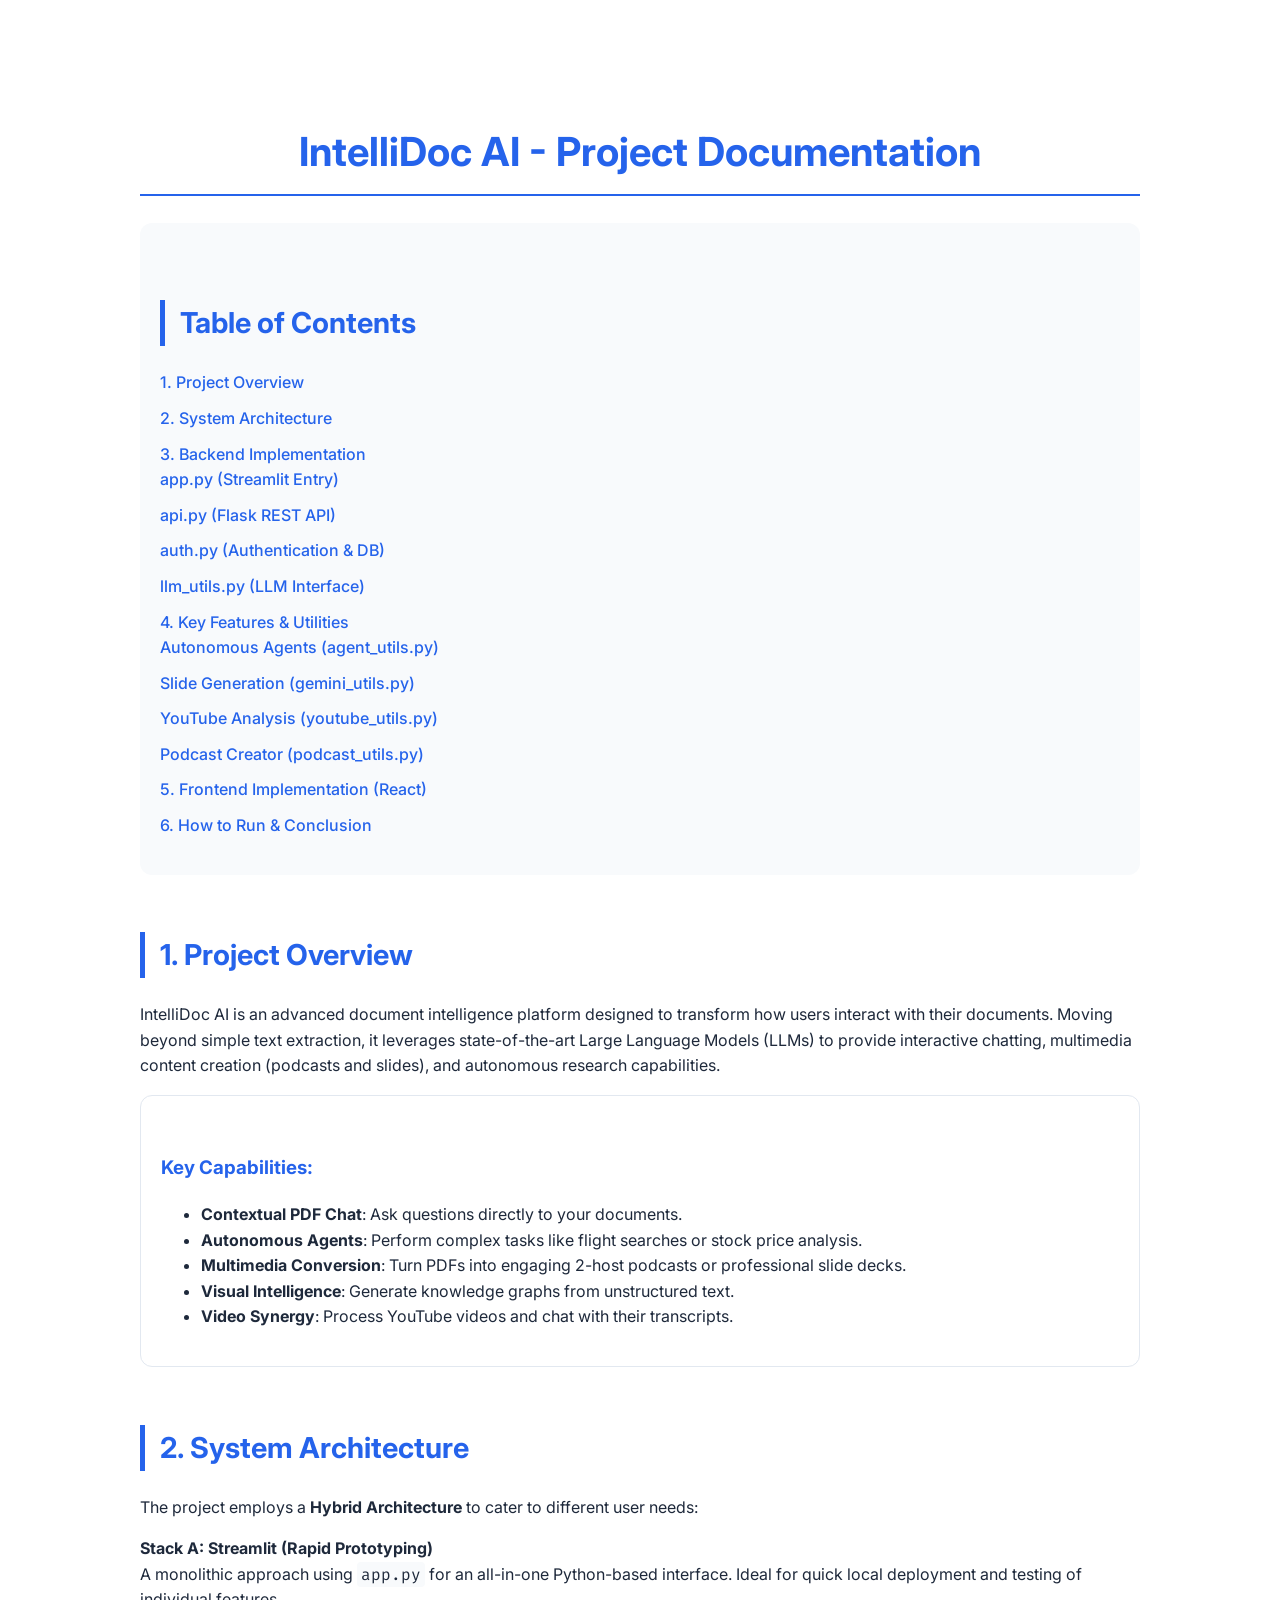
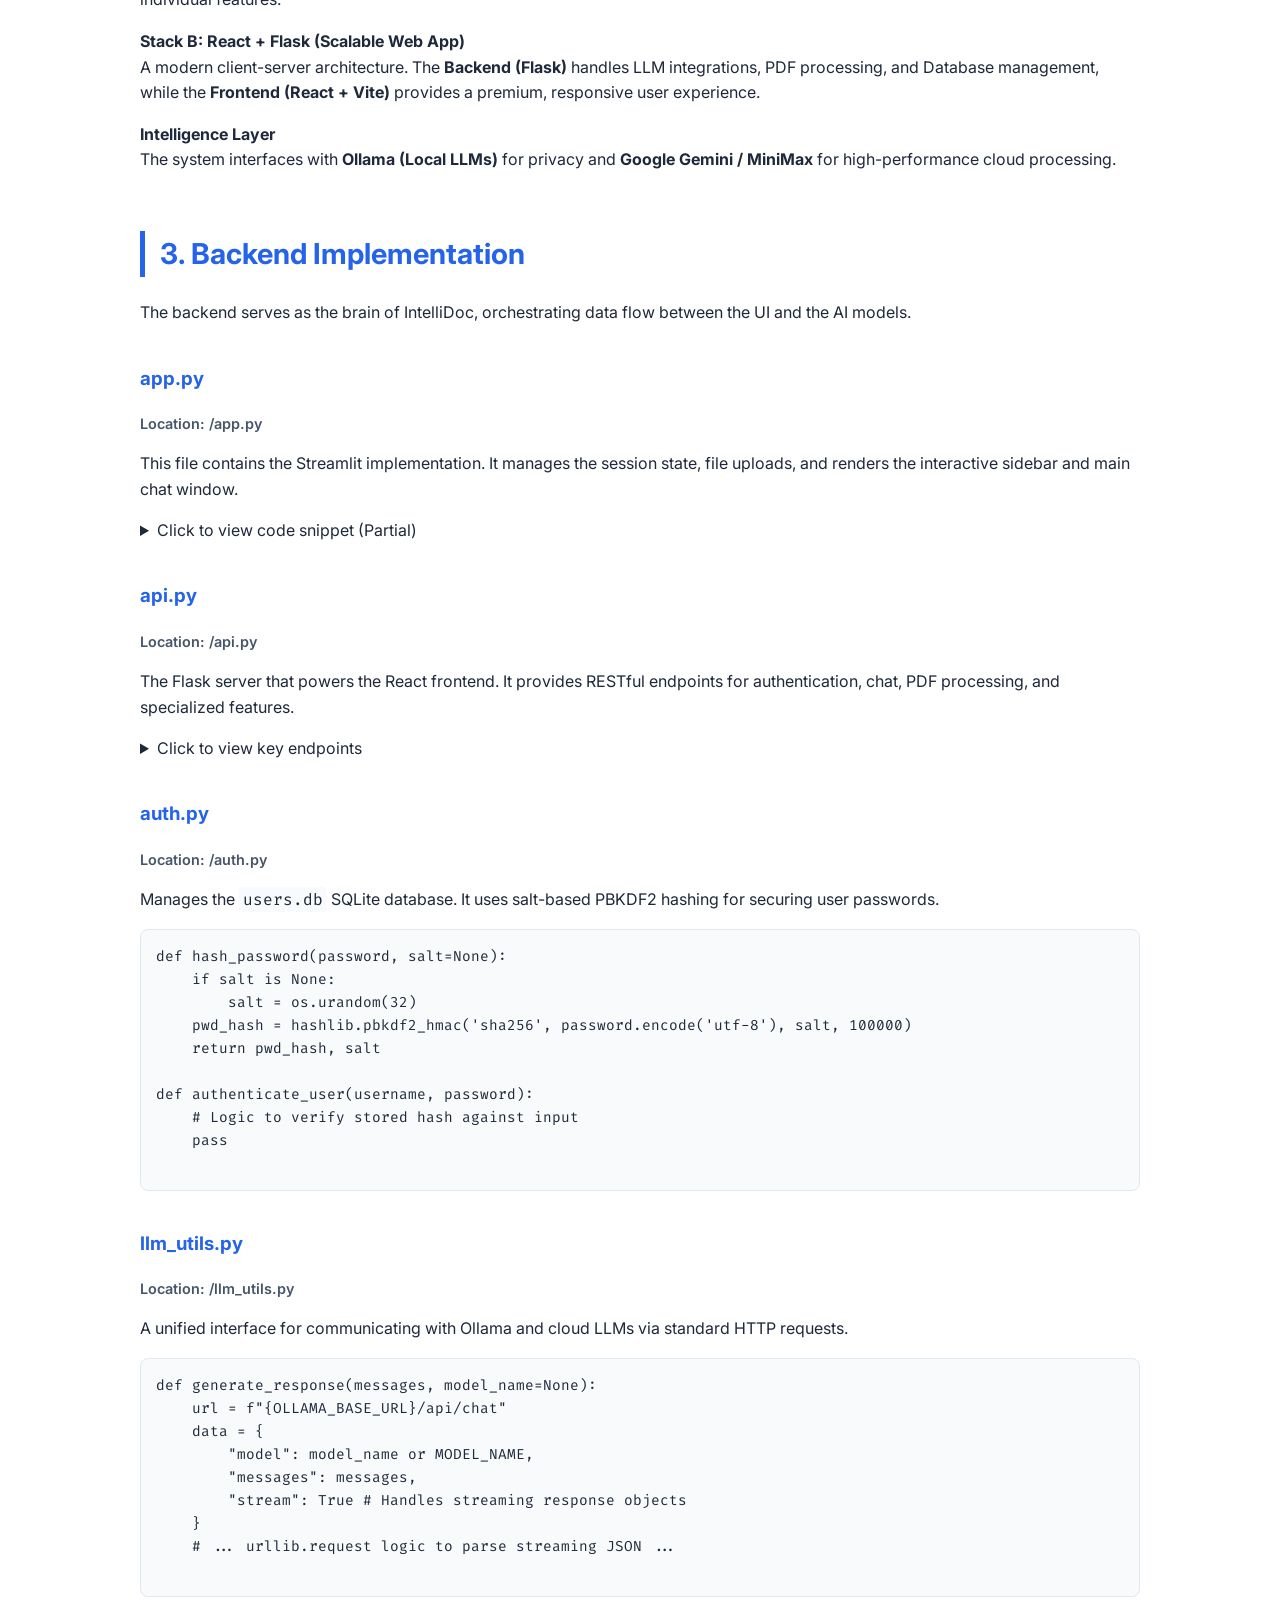
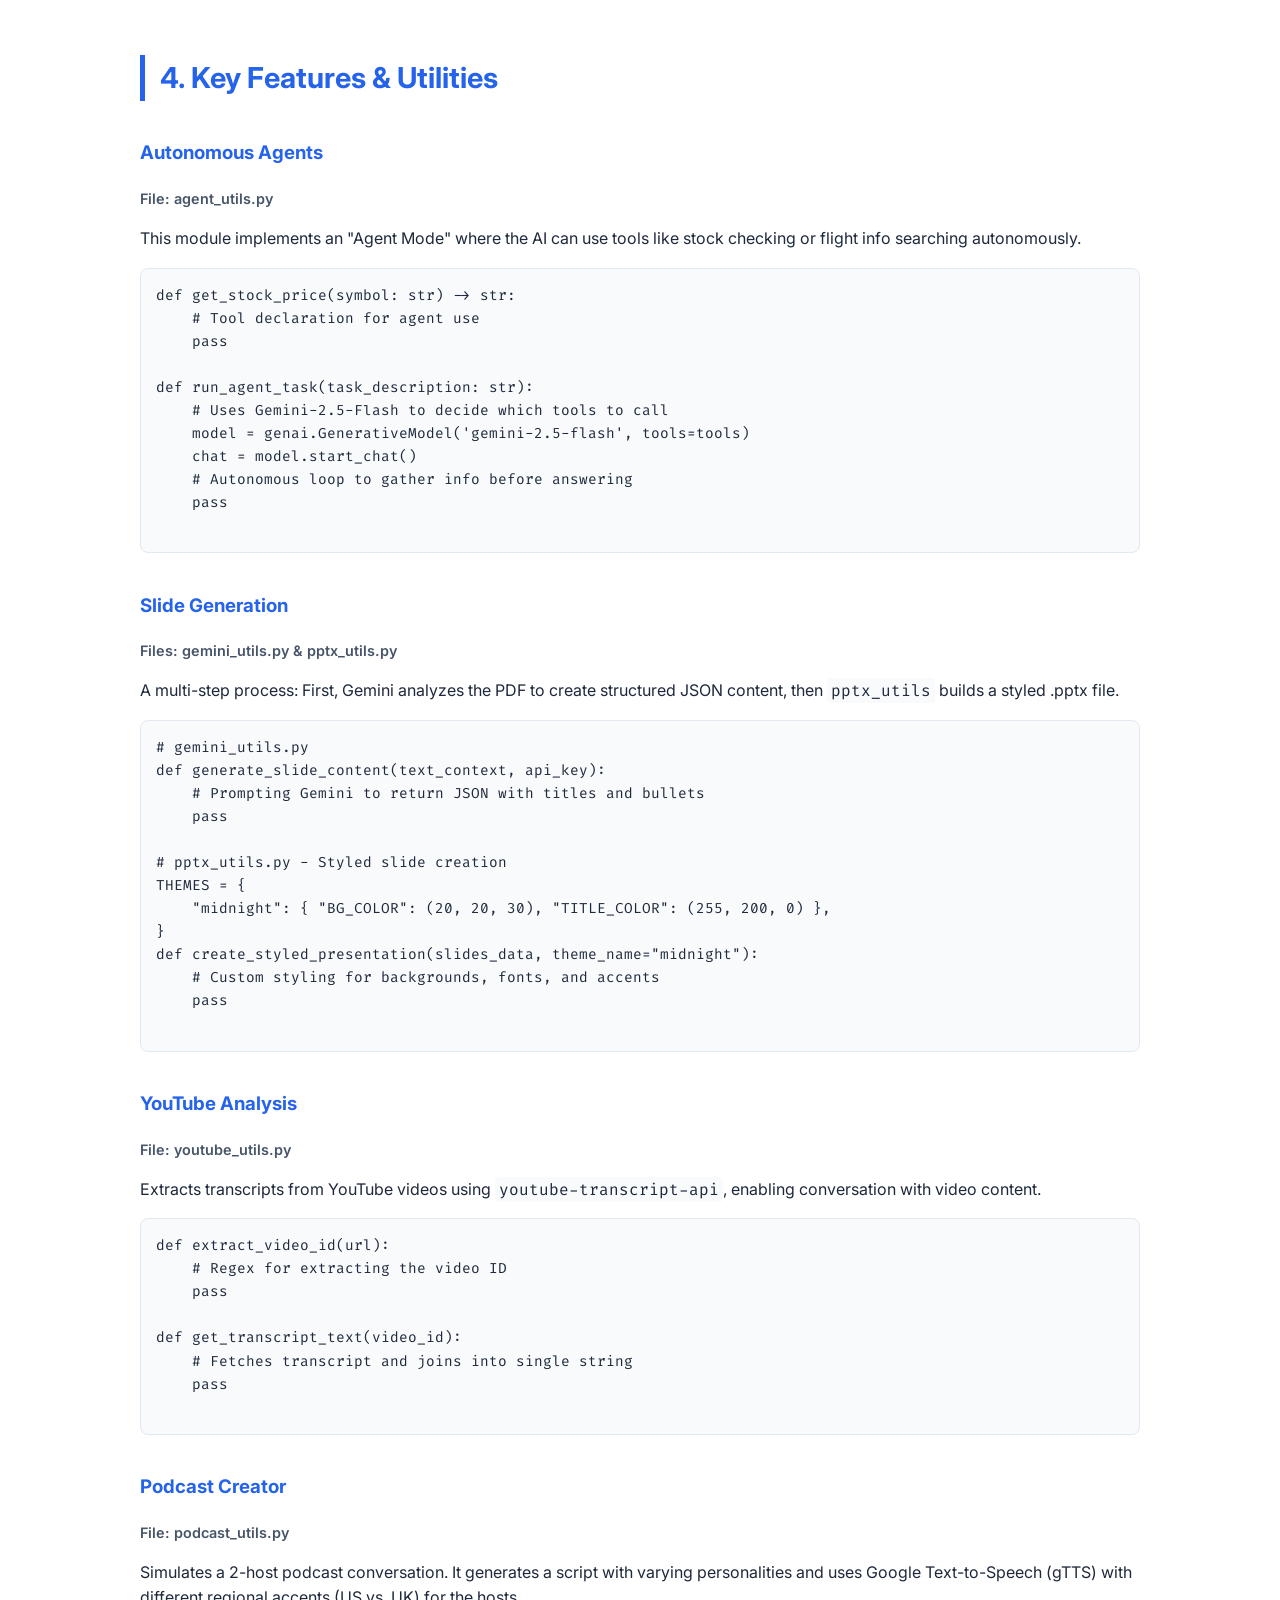
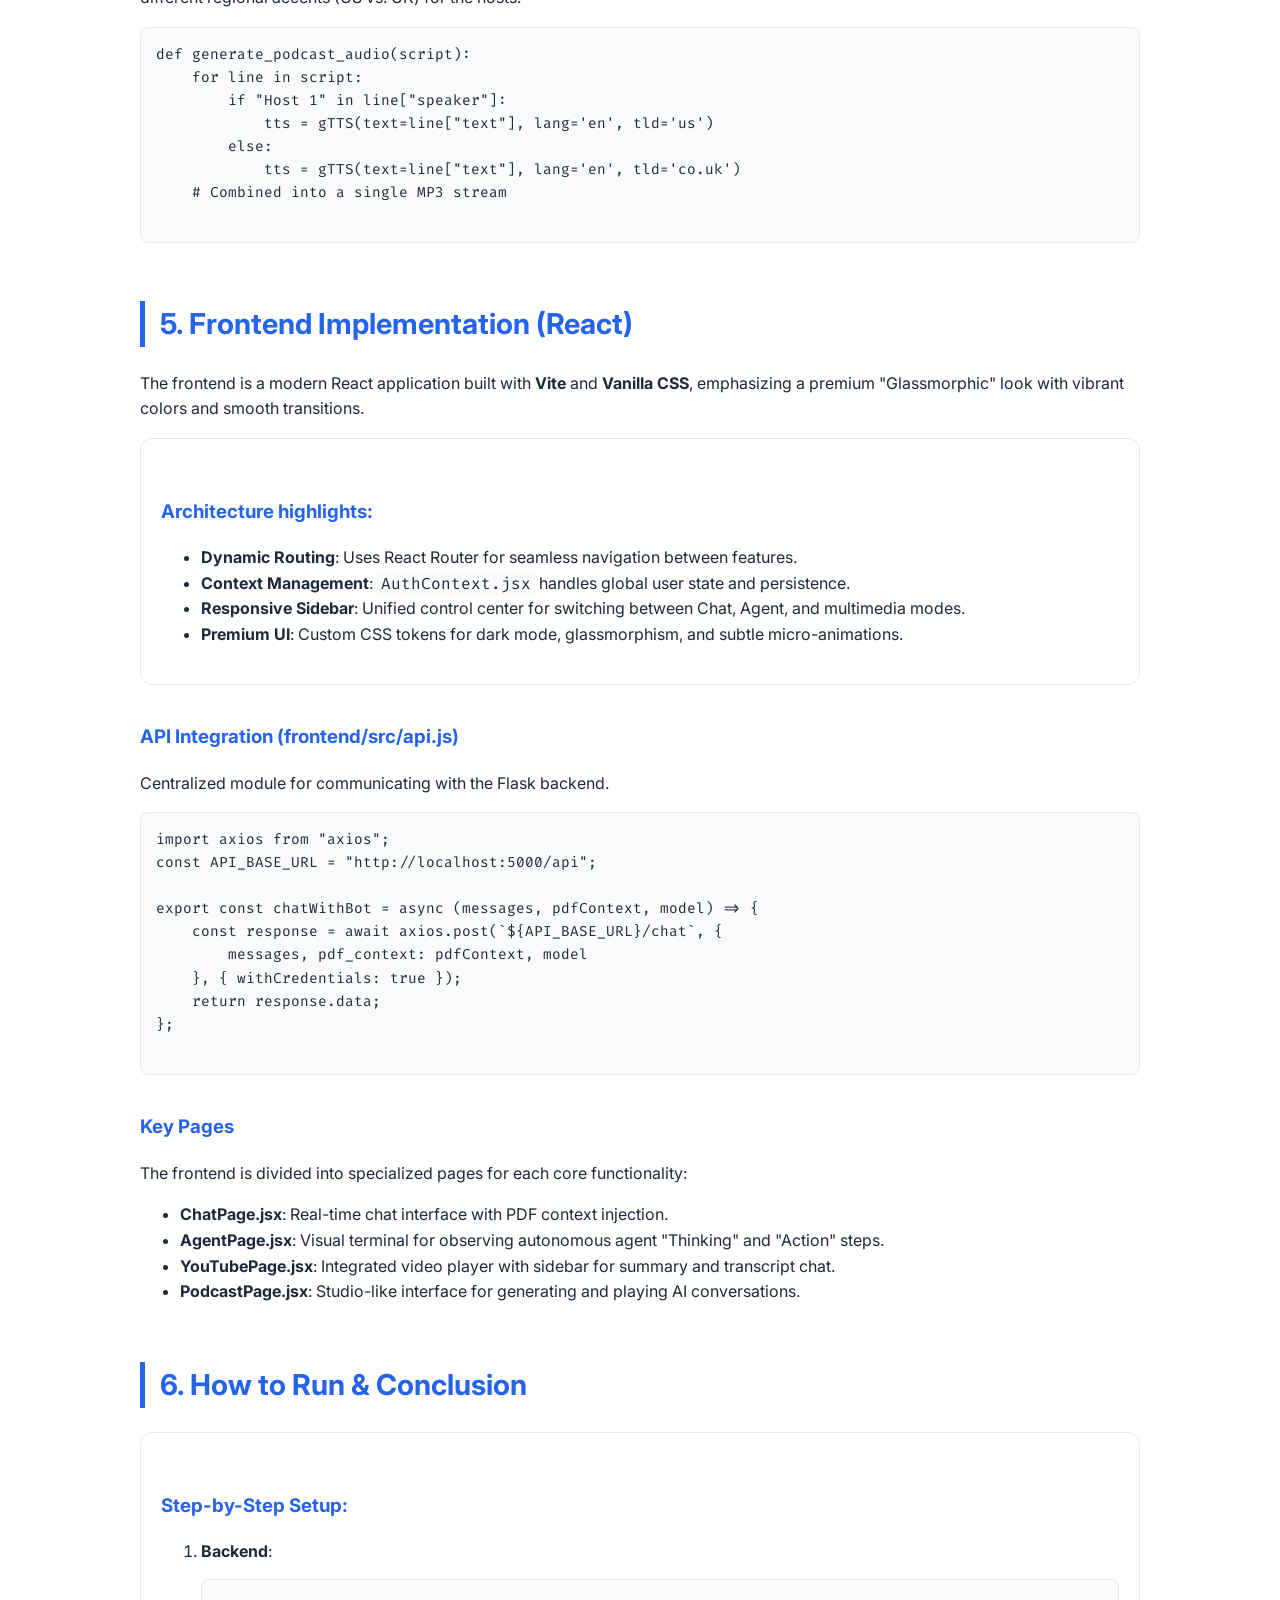
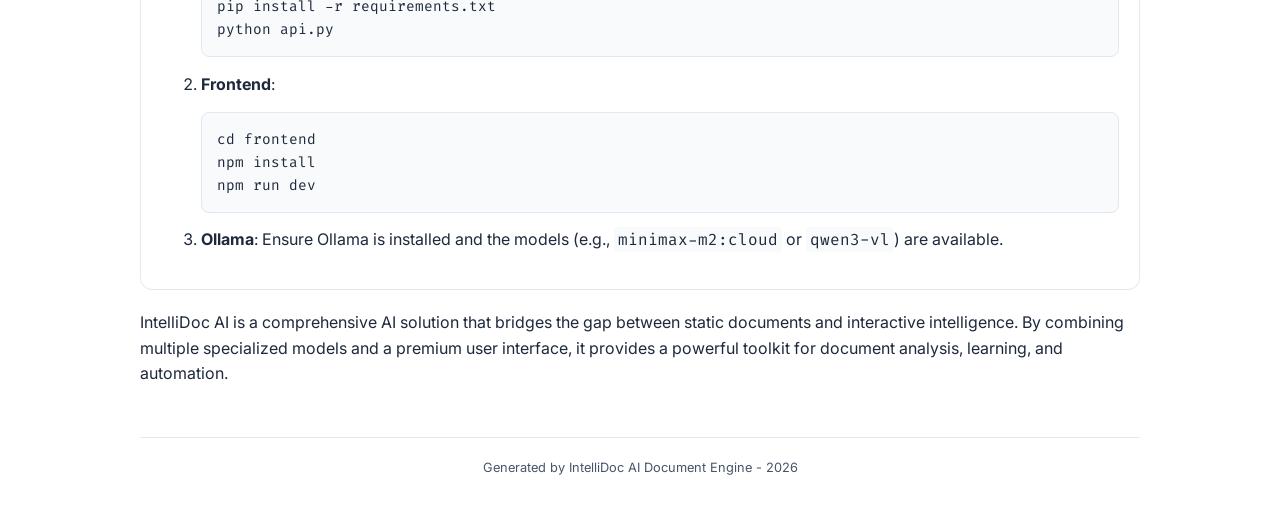
<file: PROJECT_EXPLANATION.html>
<!DOCTYPE html>
<html lang="en">
<head>
    <meta charset="UTF-8">
    <meta name="viewport" content="width=device-width, initial-scale=1.0">
    <title>IntelliDoc AI - Project Documentation</title>
    <link href="https://fonts.googleapis.com/css2?family=Inter:wght@300;400;600;700&family=Fira+Code:wght@400;500&display=swap" rel="stylesheet">
    <style>
        :root {
            --primary: #2563eb;
            --secondary: #475569;
            --accent: #10b981;
            --bg: #ffffff;
            --text: #1e293b;
            --code-bg: #f8fafc;
            --border: #e2e8f0;
        }
        @media (prefers-color-scheme: dark) {
            :root {
                --bg: #0f172a;
                --text: #f1f5f9;
                --code-bg: #1e293b;
                --border: #334155;
            }
        }
        body {
            font-family: 'Inter', sans-serif;
            line-height: 1.6;
            color: var(--text);
            background-color: var(--bg);
            max-width: 1000px;
            margin: 0 auto;
            padding: 40px 20px;
        }
        h1, h2, h3, h4 {
            color: var(--primary);
            margin-top: 2em;
        }
        h1 { font-size: 2.5em; text-align: center; border-bottom: 2px solid var(--primary); padding-bottom: 10px; }
        h2 { font-size: 1.8em; border-left: 5px solid var(--primary); padding-left: 15px; }
        pre {
            background: var(--code-bg);
            border: 1px solid var(--border);
            padding: 15px;
            border-radius: 8px;
            overflow-x: auto;
            font-family: 'Fira Code', monospace;
            font-size: 0.9em;
        }
        code { font-family: 'Fira Code', monospace; background: var(--code-bg); padding: 2px 4px; border-radius: 4px; }
        .feature-card {
            border: 1px solid var(--border);
            padding: 20px;
            border-radius: 12px;
            margin-bottom: 20px;
        }
        .file-path { color: var(--secondary); font-weight: 600; font-size: 0.9em; margin-bottom: 10px; display: block; }
        .toc {
            background: var(--code-bg);
            padding: 20px;
            border-radius: 12px;
            margin-bottom: 40px;
        }
        .toc ul { list-style: none; padding-left: 0; }
        .toc li { margin-bottom: 10px; }
        .toc a { color: var(--primary); text-decoration: none; font-weight: 500; }
        .toc a:hover { text-decoration: underline; }
        .badge {
            display: inline-block;
            padding: 4px 12px;
            border-radius: 20px;
            font-size: 0.8em;
            font-weight: 600;
            margin-right: 10px;
            background: var(--primary);
            color: white;
        }
        .page-break { page-break-before: always; }
    </style>
</head>
<body>

    <h1>IntelliDoc AI - Project Documentation</h1>
    
    <div class="toc">
        <h2>Table of Contents</h2>
        <ul>
            <li><a href="#overview">1. Project Overview</a></li>
            <li><a href="#architecture">2. System Architecture</a></li>
            <li><a href="#backend">3. Backend Implementation</a>
                <ul>
                    <li><a href="#app-py">app.py (Streamlit Entry)</a></li>
                    <li><a href="#api-py">api.py (Flask REST API)</a></li>
                    <li><a href="#auth-py">auth.py (Authentication & DB)</a></li>
                    <li><a href="#llm-utils">llm_utils.py (LLM Interface)</a></li>
                </ul>
            </li>
            <li><a href="#features">4. Key Features & Utilities</a>
                <ul>
                    <li><a href="#agent">Autonomous Agents (agent_utils.py)</a></li>
                    <li><a href="#slides">Slide Generation (gemini_utils.py)</a></li>
                    <li><a href="#youtube">YouTube Analysis (youtube_utils.py)</a></li>
                    <li><a href="#podcast">Podcast Creator (podcast_utils.py)</a></li>
                </ul>
            </li>
            <li><a href="#frontend">5. Frontend Implementation (React)</a></li>
            <li><a href="#conclusion">6. How to Run & Conclusion</a></li>
        </ul>
    </div>

    <section id="overview">
        <h2>1. Project Overview</h2>
        <p>
            IntelliDoc AI is an advanced document intelligence platform designed to transform how users interact with their documents. 
            Moving beyond simple text extraction, it leverages state-of-the-art Large Language Models (LLMs) to provide interactive chatting, 
            multimedia content creation (podcasts and slides), and autonomous research capabilities.
        </p>
        <div class="feature-card">
            <h3>Key Capabilities:</h3>
            <ul>
                <li><strong>Contextual PDF Chat</strong>: Ask questions directly to your documents.</li>
                <li><strong>Autonomous Agents</strong>: Perform complex tasks like flight searches or stock price analysis.</li>
                <li><strong>Multimedia Conversion</strong>: Turn PDFs into engaging 2-host podcasts or professional slide decks.</li>
                <li><strong>Visual Intelligence</strong>: Generate knowledge graphs from unstructured text.</li>
                <li><strong>Video Synergy</strong>: Process YouTube videos and chat with their transcripts.</li>
            </ul>
        </div>
    </section>

    <section id="architecture">
        <h2>2. System Architecture</h2>
        <p>
            The project employs a <strong>Hybrid Architecture</strong> to cater to different user needs:
        </p>
        <p>
            <strong>Stack A: Streamlit (Rapid Prototyping)</strong><br>
            A monolithic approach using <code>app.py</code> for an all-in-one Python-based interface. 
            Ideal for quick local deployment and testing of individual features.
        </p>
        <p>
            <strong>Stack B: React + Flask (Scalable Web App)</strong><br>
            A modern client-server architecture. The <strong>Backend (Flask)</strong> handles LLM integrations, 
            PDF processing, and Database management, while the <strong>Frontend (React + Vite)</strong> provides 
            a premium, responsive user experience.
        </p>
        <p>
            <strong>Intelligence Layer</strong><br>
            The system interfaces with <strong>Ollama (Local LLMs)</strong> for privacy and <strong>Google Gemini / MiniMax</strong> 
            for high-performance cloud processing.
        </p>
    </section>

    <div class="page-break"></div>

    <section id="backend">
        <h2>3. Backend Implementation</h2>
        <p>The backend serves as the brain of IntelliDoc, orchestrating data flow between the UI and the AI models.</p>

        <h3 id="app-py">app.py</h3>
        <span class="file-path">Location: /app.py</span>
        <p>This file contains the Streamlit implementation. It manages the session state, file uploads, and renders the interactive sidebar and main chat window.</p>
        <details>
            <summary>Click to view code snippet (Partial)</summary>
            <pre>
import streamlit as st
from pypdf import PdfReader
import auth
from llm_utils import generate_response

st.set_page_config(page_title="IntelliDoc AI")

# PDF Text Extraction logic
def extract_pdf_text(uploaded_files):
    text = ""
    for uploaded_file in uploaded_files:
        reader = PdfReader(uploaded_file)
        for page in reader.pages:
            text += page.extract_text() + "\n"
    return text

# Main App Loop
if st.session_state.user:
    st.title("💬 Chatbot")
    uploaded_pdfs = st.sidebar.file_uploader("Upload PDFs", type=["pdf"])
    # ... logic for handling chat and features ...
            </pre>
        </details>

        <h3 id="api-py">api.py</h3>
        <span class="file-path">Location: /api.py</span>
        <p>The Flask server that powers the React frontend. It provides RESTful endpoints for authentication, chat, PDF processing, and specialized features.</p>
        <details>
            <summary>Click to view key endpoints</summary>
            <pre>
@app.route("/api/chat", methods=["POST"])
def chat():
    # Handles user messages and PDF context
    # Calls generate_response from llm_utils
    pass

@app.route("/api/slides", methods=["POST"])
def slides():
    # Triggers Gemini slide generation and PPTX creation
    pass

@app.route("/api/upload-pdf", methods=["POST"])
def upload_pdf():
    # Extracts text from uploaded files using pypdf
    pass
            </pre>
        </details>

        <h3 id="auth-py">auth.py</h3>
        <span class="file-path">Location: /auth.py</span>
        <p>Manages the <code>users.db</code> SQLite database. It uses salt-based PBKDF2 hashing for securing user passwords.</p>
        <pre>
def hash_password(password, salt=None):
    if salt is None:
        salt = os.urandom(32)
    pwd_hash = hashlib.pbkdf2_hmac('sha256', password.encode('utf-8'), salt, 100000)
    return pwd_hash, salt

def authenticate_user(username, password):
    # Logic to verify stored hash against input
    pass
        </pre>

        <h3 id="llm-utils">llm_utils.py</h3>
        <span class="file-path">Location: /llm_utils.py</span>
        <p>A unified interface for communicating with Ollama and cloud LLMs via standard HTTP requests.</p>
        <pre>
def generate_response(messages, model_name=None):
    url = f"{OLLAMA_BASE_URL}/api/chat"
    data = {
        "model": model_name or MODEL_NAME,
        "messages": messages,
        "stream": True # Handles streaming response objects
    }
    # ... urllib.request logic to parse streaming JSON ...
        </pre>
    </section>

    <div class="page-break"></div>

    <section id="features">
        <h2>4. Key Features & Utilities</h2>
        
        <h3 id="agent">Autonomous Agents</h3>
        <span class="file-path">File: agent_utils.py</span>
        <p>This module implements an "Agent Mode" where the AI can use tools like stock checking or flight info searching autonomously.</p>
        <pre>
def get_stock_price(symbol: str) -> str:
    # Tool declaration for agent use
    pass

def run_agent_task(task_description: str):
    # Uses Gemini-2.5-Flash to decide which tools to call
    model = genai.GenerativeModel('gemini-2.5-flash', tools=tools)
    chat = model.start_chat()
    # Autonomous loop to gather info before answering
    pass
        </pre>

        <h3 id="slides">Slide Generation</h3>
        <span class="file-path">Files: gemini_utils.py & pptx_utils.py</span>
        <p>A multi-step process: First, Gemini analyzes the PDF to create structured JSON content, then <code>pptx_utils</code> builds a styled .pptx file.</p>
        <pre>
# gemini_utils.py
def generate_slide_content(text_context, api_key):
    # Prompting Gemini to return JSON with titles and bullets
    pass

# pptx_utils.py - Styled slide creation
THEMES = {
    "midnight": { "BG_COLOR": (20, 20, 30), "TITLE_COLOR": (255, 200, 0) },
}
def create_styled_presentation(slides_data, theme_name="midnight"):
    # Custom styling for backgrounds, fonts, and accents
    pass
        </pre>

        <h3 id="youtube">YouTube Analysis</h3>
        <span class="file-path">File: youtube_utils.py</span>
        <p>Extracts transcripts from YouTube videos using <code>youtube-transcript-api</code>, enabling conversation with video content.</p>
        <pre>
def extract_video_id(url):
    # Regex for extracting the video ID
    pass

def get_transcript_text(video_id):
    # Fetches transcript and joins into single string
    pass
        </pre>

        <h3 id="podcast">Podcast Creator</h3>
        <span class="file-path">File: podcast_utils.py</span>
        <p>Simulates a 2-host podcast conversation. It generates a script with varying personalities and uses Google Text-to-Speech (gTTS) with different regional accents (US vs. UK) for the hosts.</p>
        <pre>
def generate_podcast_audio(script):
    for line in script:
        if "Host 1" in line["speaker"]:
            tts = gTTS(text=line["text"], lang='en', tld='us')
        else:
            tts = gTTS(text=line["text"], lang='en', tld='co.uk')
    # Combined into a single MP3 stream
        </pre>
    </section>

    <div class="page-break"></div>

    <section id="frontend">
        <h2>5. Frontend Implementation (React)</h2>
        <p>The frontend is a modern React application built with <strong>Vite</strong> and <strong>Vanilla CSS</strong>, emphasizing a premium "Glassmorphic" look with vibrant colors and smooth transitions.</p>
        
        <div class="feature-card">
            <h3>Architecture highlights:</h3>
            <ul>
                <li><strong>Dynamic Routing</strong>: Uses React Router for seamless navigation between features.</li>
                <li><strong>Context Management</strong>: <code>AuthContext.jsx</code> handles global user state and persistence.</li>
                <li><strong>Responsive Sidebar</strong>: Unified control center for switching between Chat, Agent, and multimedia modes.</li>
                <li><strong>Premium UI</strong>: Custom CSS tokens for dark mode, glassmorphism, and subtle micro-animations.</li>
            </ul>
        </div>

        <h3>API Integration (frontend/src/api.js)</h3>
        <p>Centralized module for communicating with the Flask backend.</p>
        <pre>
import axios from "axios";
const API_BASE_URL = "http://localhost:5000/api";

export const chatWithBot = async (messages, pdfContext, model) => {
    const response = await axios.post(`${API_BASE_URL}/chat`, {
        messages, pdf_context: pdfContext, model
    }, { withCredentials: true });
    return response.data;
};
        </pre>

        <h3>Key Pages</h3>
        <p>The frontend is divided into specialized pages for each core functionality:</p>
        <ul>
            <li><strong>ChatPage.jsx</strong>: Real-time chat interface with PDF context injection.</li>
            <li><strong>AgentPage.jsx</strong>: Visual terminal for observing autonomous agent "Thinking" and "Action" steps.</li>
            <li><strong>YouTubePage.jsx</strong>: Integrated video player with sidebar for summary and transcript chat.</li>
            <li><strong>PodcastPage.jsx</strong>: Studio-like interface for generating and playing AI conversations.</li>
        </ul>
    </section>

    <div class="page-break"></div>

    <section id="conclusion">
        <h2>6. How to Run & Conclusion</h2>
        <div class="feature-card">
            <h3>Step-by-Step Setup:</h3>
            <ol>
                <li><strong>Backend</strong>: 
                    <pre>pip install -r requirements.txt
python api.py</pre>
                </li>
                <li><strong>Frontend</strong>: 
                    <pre>cd frontend
npm install
npm run dev</pre>
                </li>
                <li><strong>Ollama</strong>: Ensure Ollama is installed and the models (e.g., <code>minimax-m2:cloud</code> or <code>qwen3-vl</code>) are available.</li>
            </ol>
        </div>
        <p>
            IntelliDoc AI is a comprehensive AI solution that bridges the gap between static documents and interactive intelligence. 
            By combining multiple specialized models and a premium user interface, it provides a powerful toolkit for document analysis, 
            learning, and automation.
        </p>
    </section>

    <footer style="margin-top: 50px; text-align: center; color: var(--secondary); font-size: 0.8em; border-top: 1px solid var(--border); padding-top: 20px;">
        Generated by IntelliDoc AI Document Engine - 2026
    </footer>

</body>
</html>
</file>
